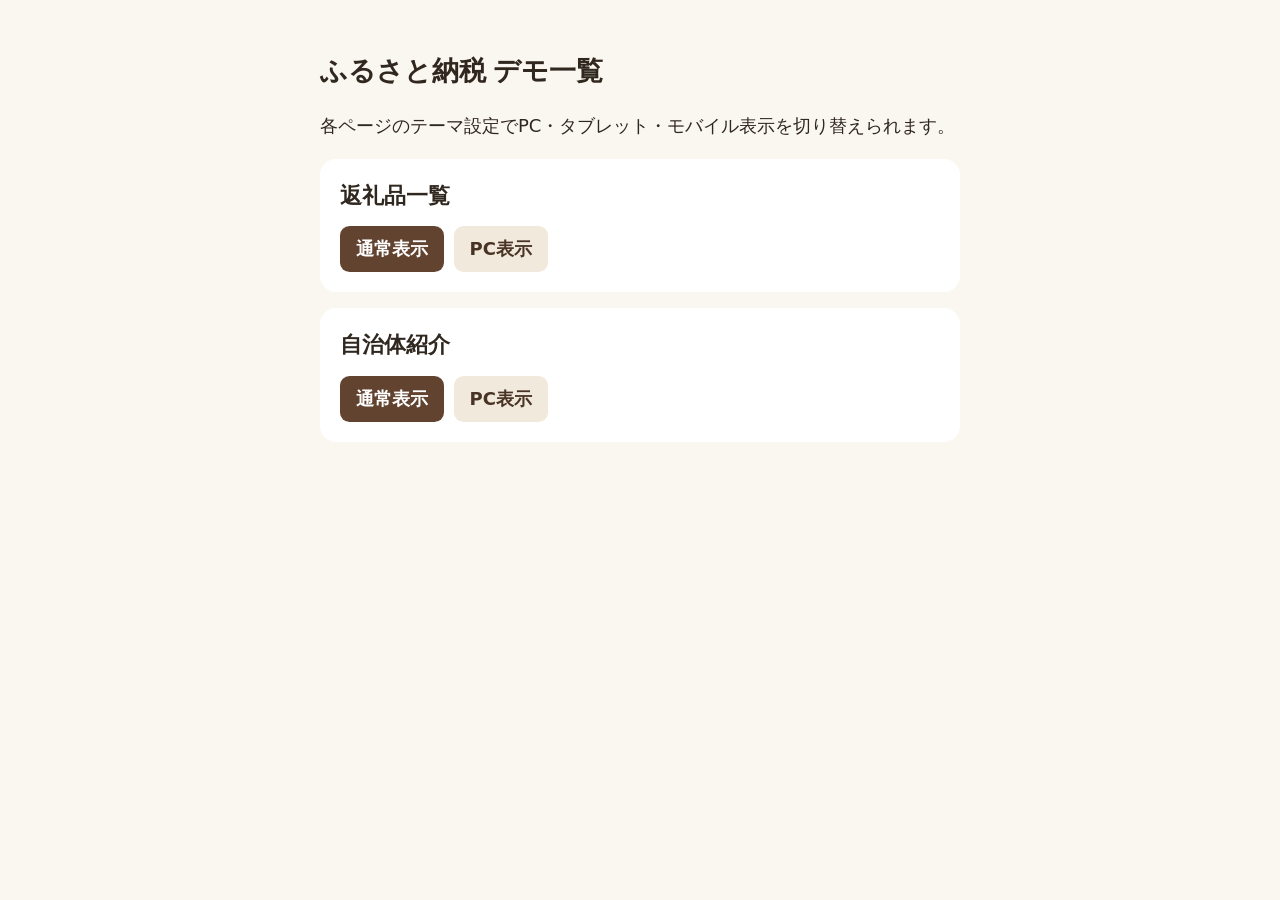
<file: index.html>
<!doctype html>
<html lang="ja">
<head>
  <meta charset="utf-8">
  <meta name="viewport" content="width=device-width, initial-scale=1">
  <title>ふるさと納税 デモ一覧</title>
  <style>
    * { box-sizing: border-box; }
    body { margin: 0; background: #faf7f0; color: #30271f; font: 18px/1.6 system-ui, sans-serif; }
    main { max-width: 42rem; margin: auto; padding: 2rem 1rem; }
    h1, h2 { font-family: "Hiragino Mincho ProN", serif; }
    h1 { font-size: 1.7rem; }
    h2 { margin: 0 0 .8rem; font-size: 1.35rem; }
    section { background: white; border-radius: 1rem; margin: 1rem 0; padding: 1.25rem; }
    nav { display: flex; flex-wrap: wrap; gap: .6rem; }
    a { padding: .55rem 1rem; border-radius: .6rem; color: #483325; background: #f2e9dd; text-decoration: none; font-weight: bold; }
    a:first-child { background: #62432f; color: white; }
  </style>
</head>
<body>
  <main>
    <h1>ふるさと納税 デモ一覧</h1>
    <p>各ページのテーマ設定でPC・タブレット・モバイル表示を切り替えられます。</p>
    <section><h2>返礼品一覧</h2><nav aria-label="返礼品一覧の表示"><a href="prototypes/top-codex-1/index.html">通常表示</a><a href="prototypes/top-codex-1/index.html?view=desktop">PC表示</a></nav></section>
    <section><h2>自治体紹介</h2><nav aria-label="自治体紹介の表示"><a href="prototypes/municipality-claude/index.html">通常表示</a><a href="prototypes/municipality-claude/index.html?view=desktop">PC表示</a></nav></section>
  </main>
</body>
</html>
</file>
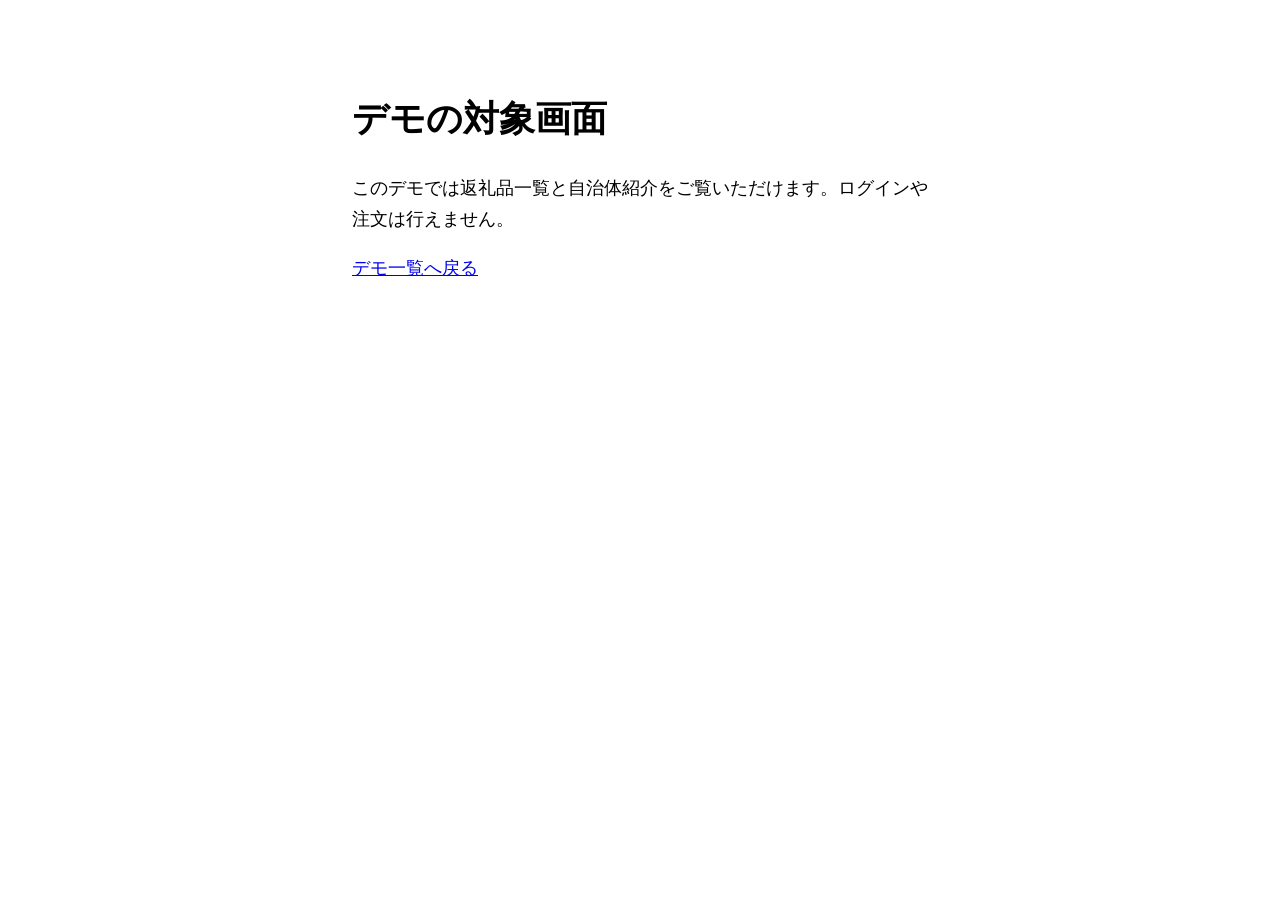
<file: demo-scope.html>
<!doctype html><html lang="ja"><meta charset="utf-8"><meta name="viewport" content="width=device-width, initial-scale=1"><title>デモの対象画面</title><main style="max-width:36rem;margin:3rem auto;padding:1rem;font:18px/1.7 system-ui"><h1>デモの対象画面</h1><p>このデモでは返礼品一覧と自治体紹介をご覧いただけます。ログインや注文は行えません。</p><a href="./">デモ一覧へ戻る</a></main></html>
</file>
